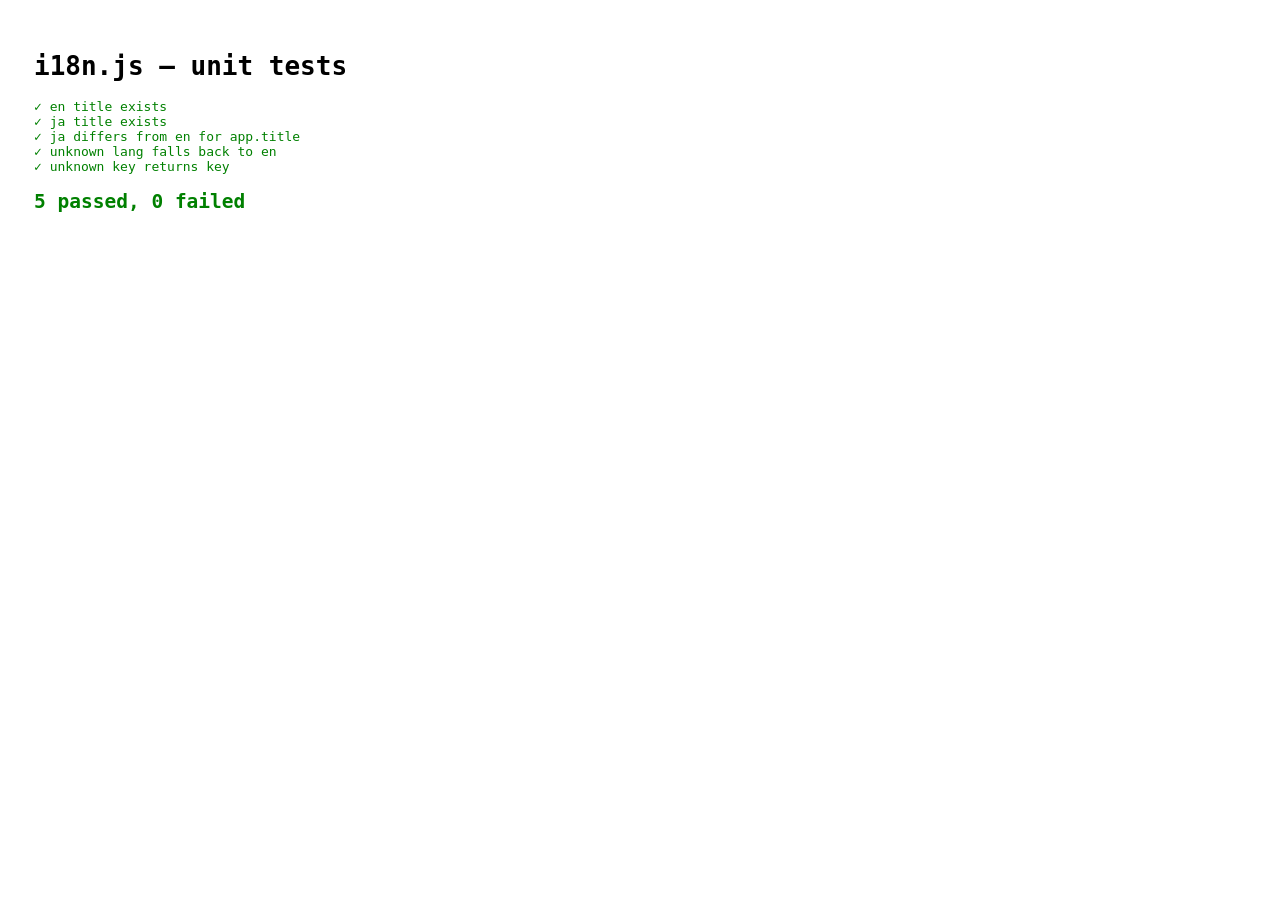
<file: js/i18n.test.html>
<!doctype html>
<html>
<head>
  <meta charset="utf-8">
  <title>i18n.js unit tests</title>
  <style>
    body { font-family: monospace; padding: 2em; }
    .pass { color: green; } .fail { color: red; font-weight: bold; }
  </style>
</head>
<body>
  <h1>i18n.js — unit tests</h1>
  <div id="out"></div>
  <script type="module">
    import { t } from './i18n.js';

    const out = document.getElementById('out');
    let passed = 0, failed = 0;
    function assert(name, ok) {
      const line = document.createElement('div');
      line.className = ok ? 'pass' : 'fail';
      line.textContent = (ok ? '✓ ' : '✗ ') + name;
      out.appendChild(line);
      if (ok) passed++; else failed++;
    }

    assert('en title exists', typeof t('app.title', 'en') === 'string');
    assert('ja title exists', typeof t('app.title', 'ja') === 'string');
    assert('ja differs from en for app.title', t('app.title', 'en') !== t('app.title', 'ja'));
    assert('unknown lang falls back to en', t('app.title', 'fr') === t('app.title', 'en'));
    assert('unknown key returns key', t('does.not.exist', 'en') === 'does.not.exist');

    const summary = document.createElement('h2');
    summary.textContent = `${passed} passed, ${failed} failed`;
    summary.style.color = failed ? 'red' : 'green';
    out.appendChild(summary);
  </script>
</body>
</html>
</file>
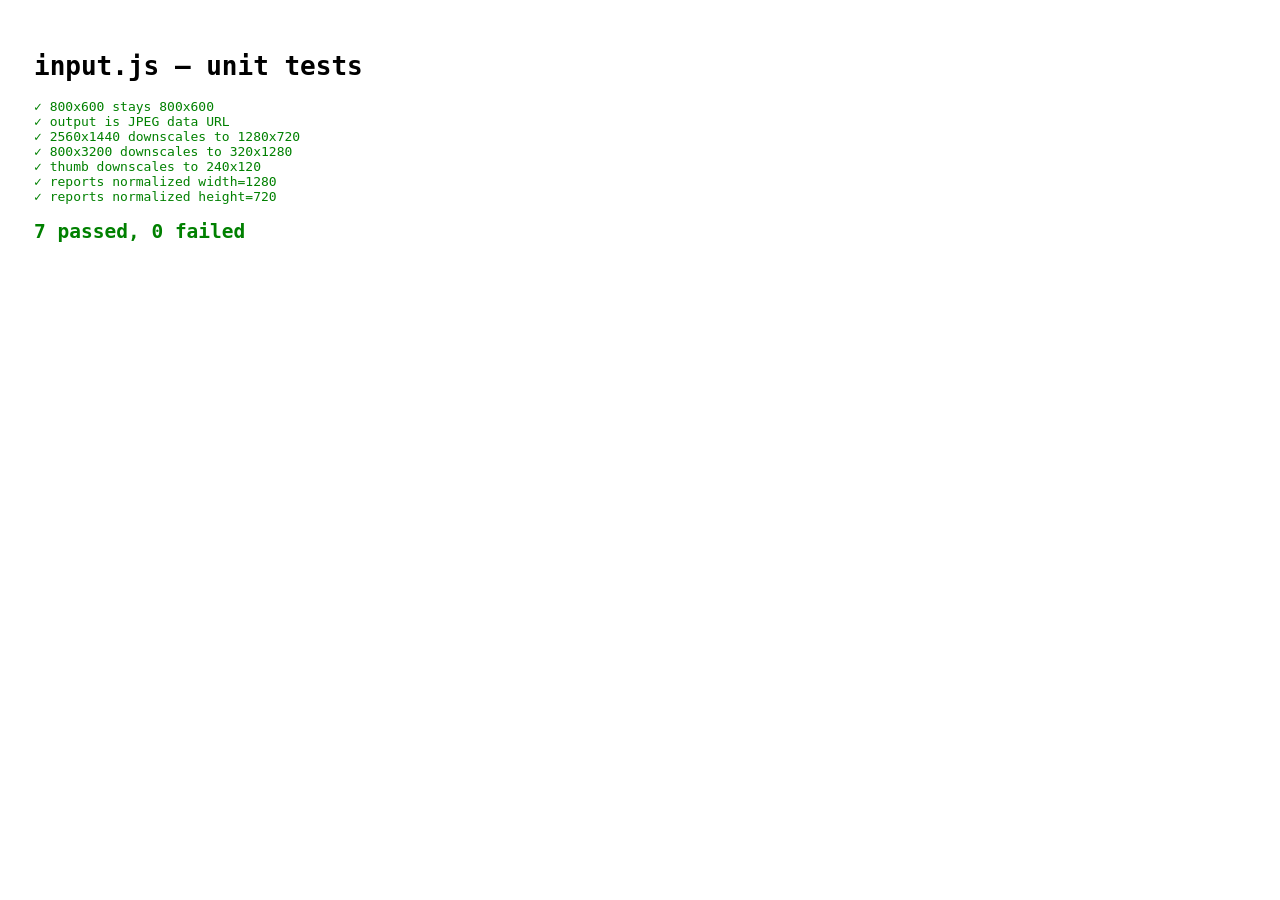
<file: js/input.test.html>
<!doctype html>
<html>
<head>
  <meta charset="utf-8">
  <title>input.js unit tests</title>
  <style>
    body { font-family: monospace; padding: 2em; max-width: 900px; }
    .pass { color: green; }
    .fail { color: red; font-weight: bold; }
    pre { background: #f4f4f4; padding: 0.5em; }
  </style>
</head>
<body>
  <h1>input.js — unit tests</h1>
  <div id="out"></div>
  <script type="module">
    import { normalizeImage } from './input.js';

    const out = document.getElementById('out');
    let passed = 0, failed = 0;

    function log(name, ok, detail) {
      const line = document.createElement('div');
      line.className = ok ? 'pass' : 'fail';
      line.textContent = (ok ? '✓ ' : '✗ ') + name;
      out.appendChild(line);
      if (!ok && detail) {
        const pre = document.createElement('pre');
        pre.textContent = detail;
        out.appendChild(pre);
        failed++;
      } else if (ok) passed++;
    }

    // Build a synthetic image blob of given dimensions.
    async function makeBlob(w, h, color = '#abc') {
      const canvas = new OffscreenCanvas(w, h);
      const ctx = canvas.getContext('2d');
      ctx.fillStyle = color;
      ctx.fillRect(0, 0, w, h);
      return await canvas.convertToBlob({ type: 'image/png' });
    }

    async function dimsOfDataUrl(dataUrl) {
      const img = new Image();
      img.src = dataUrl;
      await img.decode();
      return { w: img.naturalWidth, h: img.naturalHeight };
    }

    // Test 1: small image stays small (no upscaling)
    {
      const blob = await makeBlob(800, 600);
      const r = await normalizeImage(blob);
      const d = await dimsOfDataUrl(r.image);
      log('800x600 stays 800x600', d.w === 800 && d.h === 600,
        'got ' + d.w + 'x' + d.h);
      log('output is JPEG data URL', r.image.startsWith('data:image/jpeg;base64,'));
    }

    // Test 2: oversized image downscales to 1280 max edge, preserving aspect
    {
      const blob = await makeBlob(2560, 1440);
      const r = await normalizeImage(blob);
      const d = await dimsOfDataUrl(r.image);
      log('2560x1440 downscales to 1280x720',
        d.w === 1280 && d.h === 720,
        'got ' + d.w + 'x' + d.h);
    }

    // Test 3: tall image: height becomes 1280
    {
      const blob = await makeBlob(800, 3200);
      const r = await normalizeImage(blob);
      const d = await dimsOfDataUrl(r.image);
      log('800x3200 downscales to 320x1280',
        d.w === 320 && d.h === 1280,
        'got ' + d.w + 'x' + d.h);
    }

    // Test 4: thumbnail is 240 max edge
    {
      const blob = await makeBlob(2000, 1000);
      const r = await normalizeImage(blob);
      const d = await dimsOfDataUrl(r.thumb);
      log('thumb downscales to 240x120',
        d.w === 240 && d.h === 120,
        'got ' + d.w + 'x' + d.h);
    }

    // Test 5: returns reported dimensions
    {
      const blob = await makeBlob(2560, 1440);
      const r = await normalizeImage(blob);
      log('reports normalized width=1280', r.width === 1280, 'got ' + r.width);
      log('reports normalized height=720', r.height === 720, 'got ' + r.height);
    }

    const summary = document.createElement('h2');
    summary.textContent = `${passed} passed, ${failed} failed`;
    summary.style.color = failed ? 'red' : 'green';
    out.appendChild(summary);
  </script>
</body>
</html>
</file>
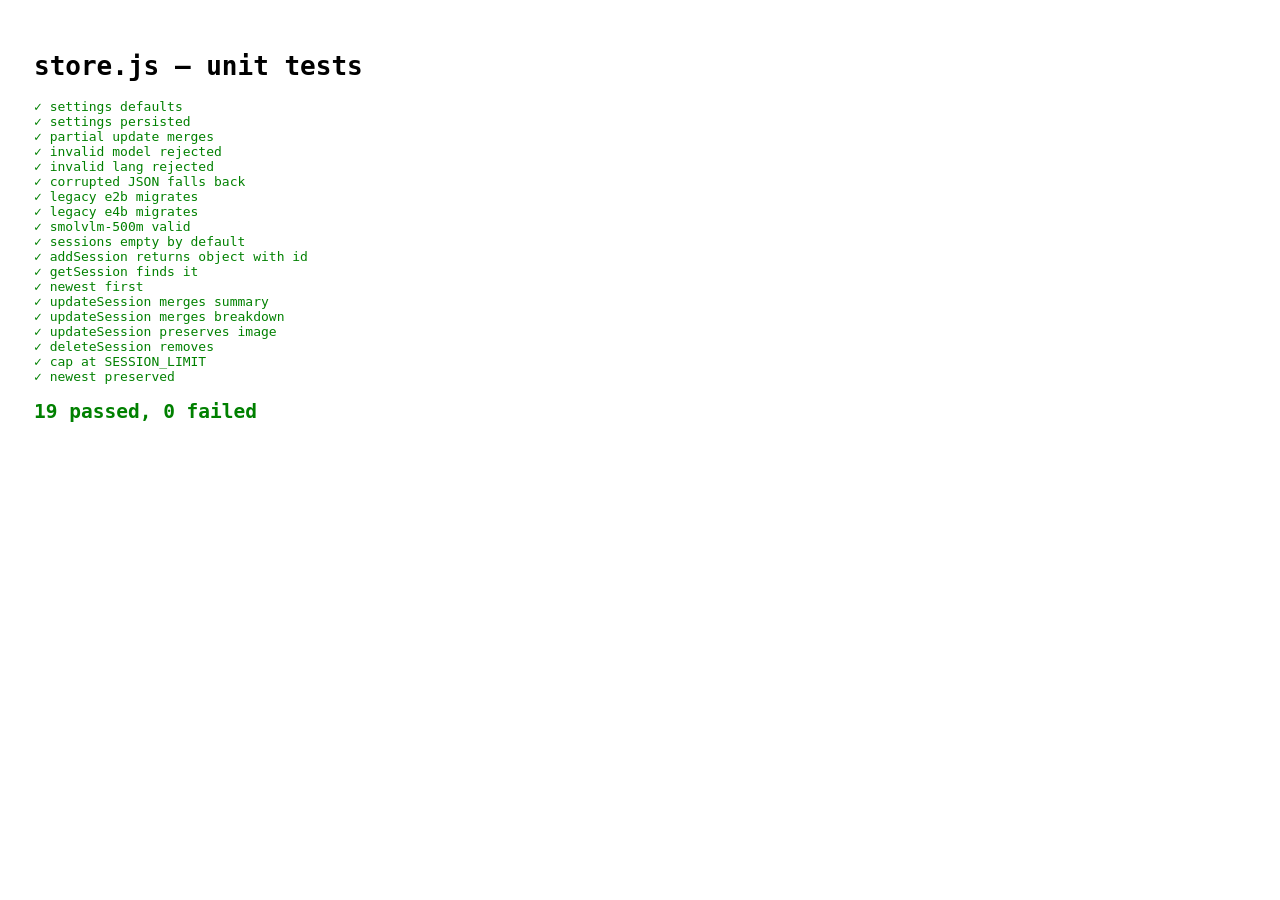
<file: js/store.test.html>
<!doctype html>
<html>
<head>
  <meta charset="utf-8">
  <title>store.js unit tests</title>
  <style>
    body { font-family: monospace; padding: 2em; max-width: 900px; }
    .pass { color: green; }
    .fail { color: red; font-weight: bold; }
    pre { background: #f4f4f4; padding: 0.5em; }
  </style>
</head>
<body>
  <h1>store.js — unit tests</h1>
  <div id="out"></div>
  <script type="module">
    import {
      getSettings, setSettings, KEYS,
      getSessions, getSession, addSession, updateSession, deleteSession,
      SESSION_LIMIT,
    } from './store.js';

    const out = document.getElementById('out');
    let passed = 0, failed = 0;

    function eq(a, b) { return JSON.stringify(a) === JSON.stringify(b); }
    function assert(name, actual, expected) {
      const ok = eq(actual, expected);
      const line = document.createElement('div');
      line.className = ok ? 'pass' : 'fail';
      line.textContent = (ok ? '✓ ' : '✗ ') + name;
      out.appendChild(line);
      if (!ok) {
        const pre = document.createElement('pre');
        pre.textContent = 'expected: ' + JSON.stringify(expected) + '\n  actual: ' + JSON.stringify(actual);
        out.appendChild(pre);
        failed++;
      } else passed++;
    }
    function reset() { Object.values(KEYS).forEach(k => localStorage.removeItem(k)); }
    function resetSessions() { localStorage.removeItem(KEYS.sessions); }

    // --- Settings ---
    // Default model is gemma4-e2b. There is no iOS clamp — users may
    // pick any model on any device and accept the memory trade-off.
    reset();
    assert('settings defaults', getSettings(), { model: 'gemma4-e2b', lang: 'en', historyOpen: false });

    reset();
    setSettings({ model: 'smolvlm-256m', lang: 'ja', historyOpen: true });
    assert('settings persisted', getSettings(), { model: 'smolvlm-256m', lang: 'ja', historyOpen: true });

    reset();
    setSettings({ model: 'gemma4-e4b', lang: 'en', historyOpen: false });
    setSettings({ lang: 'ja' });
    assert('partial update merges', getSettings(), { model: 'gemma4-e4b', lang: 'ja', historyOpen: false });

    reset();
    setSettings({ model: 'bogus' });
    assert('invalid model rejected', getSettings().model, 'gemma4-e2b');

    reset();
    setSettings({ lang: 'fr' });
    assert('invalid lang rejected', getSettings().lang, 'en');

    reset();
    localStorage.setItem(KEYS.settings, '{not json');
    assert('corrupted JSON falls back', getSettings(), { model: 'gemma4-e2b', lang: 'en', historyOpen: false });

    // Legacy id migration: bare 'e2b' / 'e4b' from the original release
    // should map to the new 'gemma4-*' ids on read.
    reset();
    localStorage.setItem(KEYS.settings, JSON.stringify({ model: 'e2b', lang: 'en', historyOpen: false }));
    assert('legacy e2b migrates', getSettings().model, 'gemma4-e2b');

    reset();
    localStorage.setItem(KEYS.settings, JSON.stringify({ model: 'e4b', lang: 'en', historyOpen: false }));
    assert('legacy e4b migrates', getSettings().model, 'gemma4-e4b');

    reset();
    setSettings({ model: 'smolvlm-500m' });
    assert('smolvlm-500m valid', getSettings().model, 'smolvlm-500m');

    // --- Sessions ---
    resetSessions();
    assert('sessions empty by default', getSessions(), []);

    resetSessions();
    const s1 = addSession({ image: '[data-uri]', imageThumb: '[data-uri]', summary: 'hello' });
    assert('addSession returns object with id', typeof s1.id, 'string');
    assert('getSession finds it', getSession(s1.id).summary, 'hello');

    resetSessions();
    addSession({ image: 'a', imageThumb: 't', summary: 'first' });
    await new Promise(r => setTimeout(r, 5));
    addSession({ image: 'a', imageThumb: 't', summary: 'second' });
    assert('newest first', getSessions()[0].summary, 'second');

    resetSessions();
    const s2 = addSession({ image: 'a', imageThumb: 't', summary: 'before' });
    updateSession(s2.id, { summary: 'after', breakdown: 'b' });
    const u = getSession(s2.id);
    assert('updateSession merges summary', u.summary, 'after');
    assert('updateSession merges breakdown', u.breakdown, 'b');
    assert('updateSession preserves image', u.image, 'a');

    resetSessions();
    const s3 = addSession({ image: 'a', imageThumb: 't', summary: 'x' });
    deleteSession(s3.id);
    assert('deleteSession removes', getSession(s3.id), null);

    resetSessions();
    for (let i = 0; i < SESSION_LIMIT + 5; i++) {
      addSession({ image: 'tiny', imageThumb: 'tiny', summary: 'n=' + i });
    }
    assert('cap at SESSION_LIMIT', getSessions().length, SESSION_LIMIT);
    assert('newest preserved', getSessions()[0].summary, 'n=' + (SESSION_LIMIT + 4));

    const summary = document.createElement('h2');
    summary.textContent = `${passed} passed, ${failed} failed`;
    summary.style.color = failed ? 'red' : 'green';
    out.appendChild(summary);
  </script>
</body>
</html>
</file>
